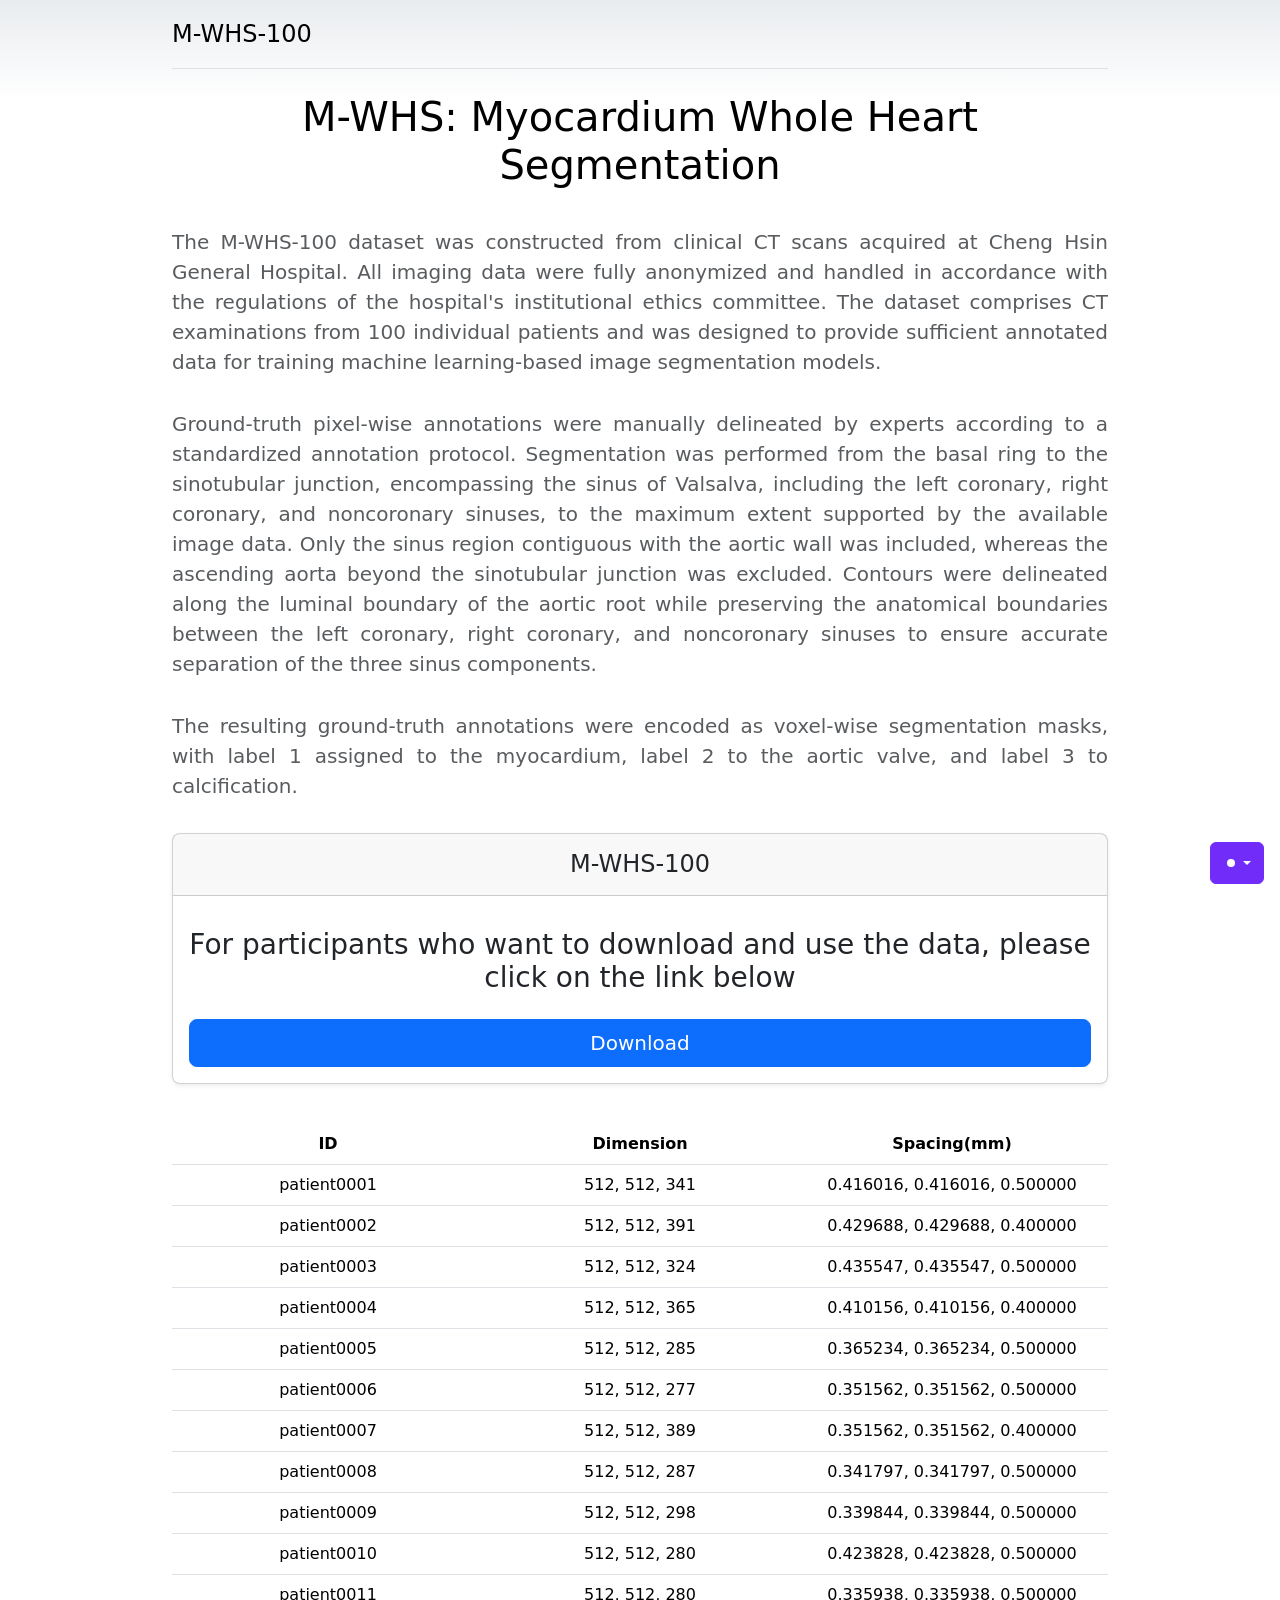
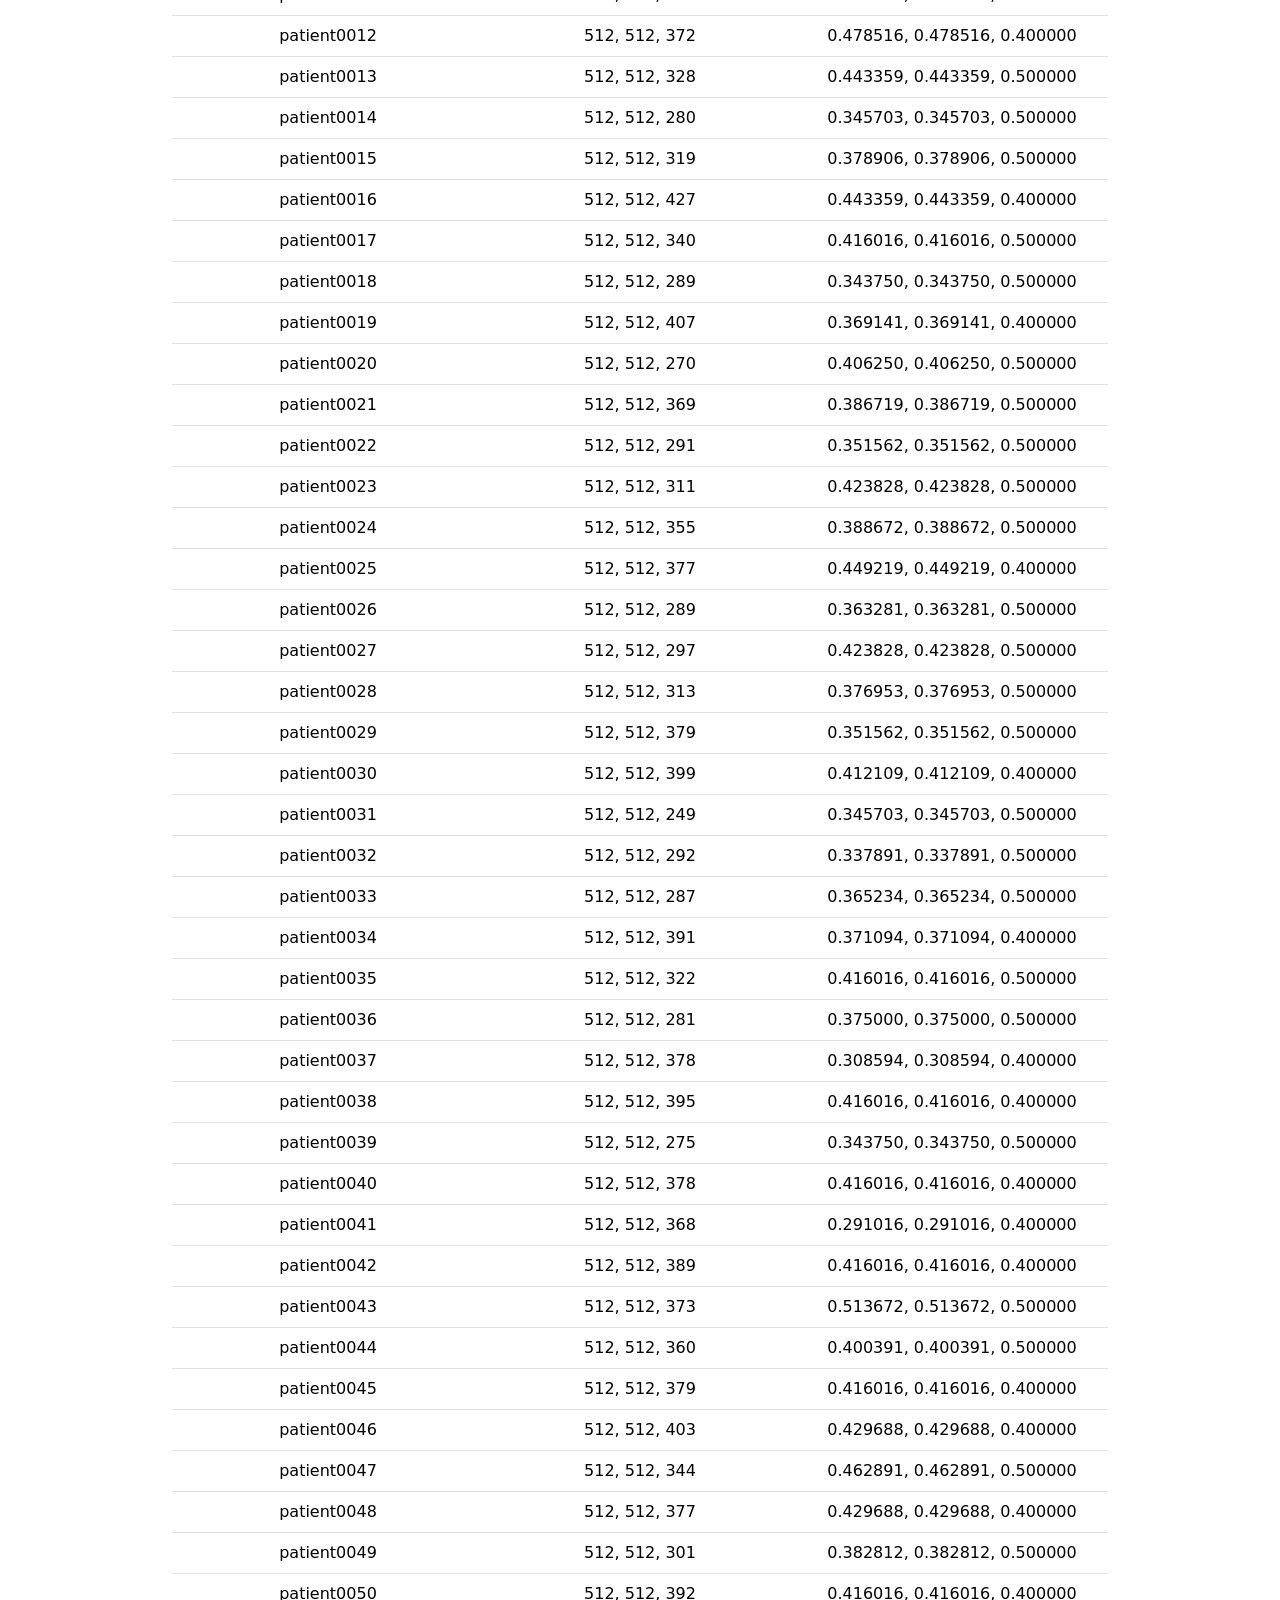
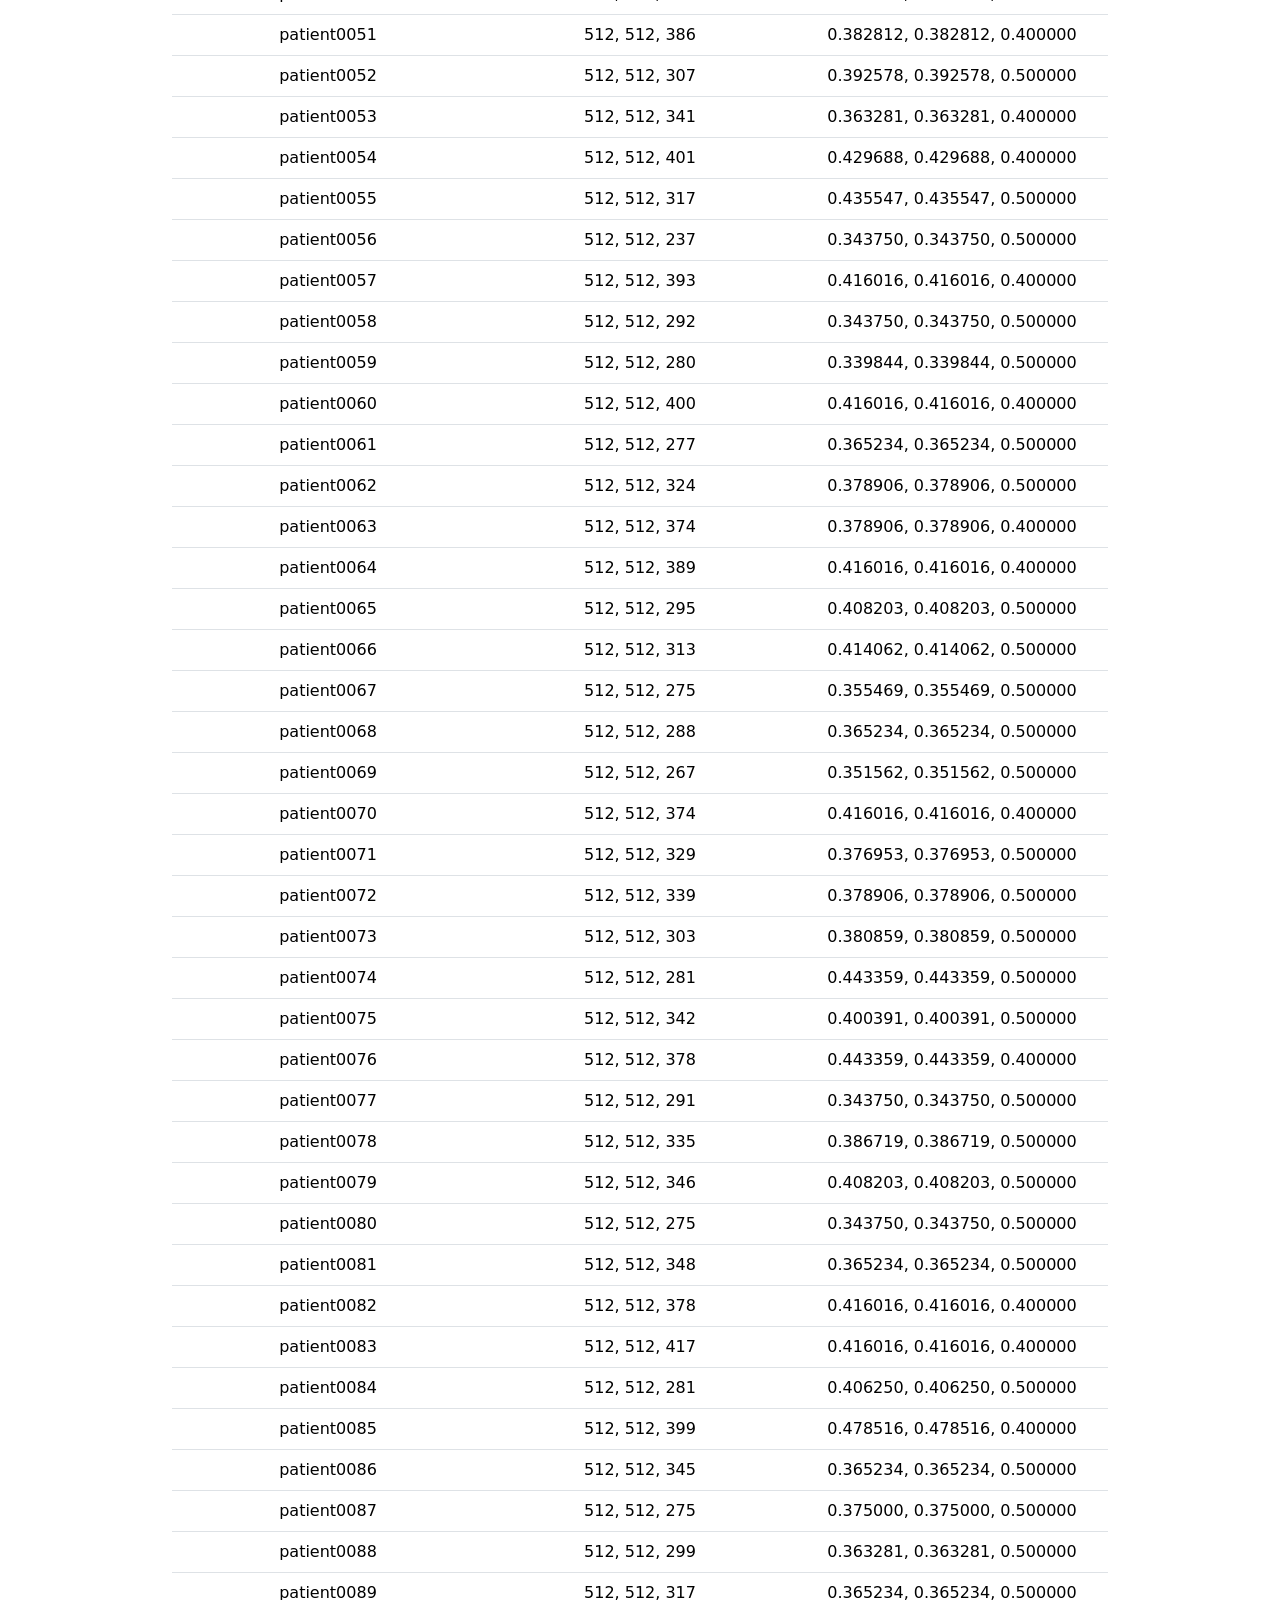
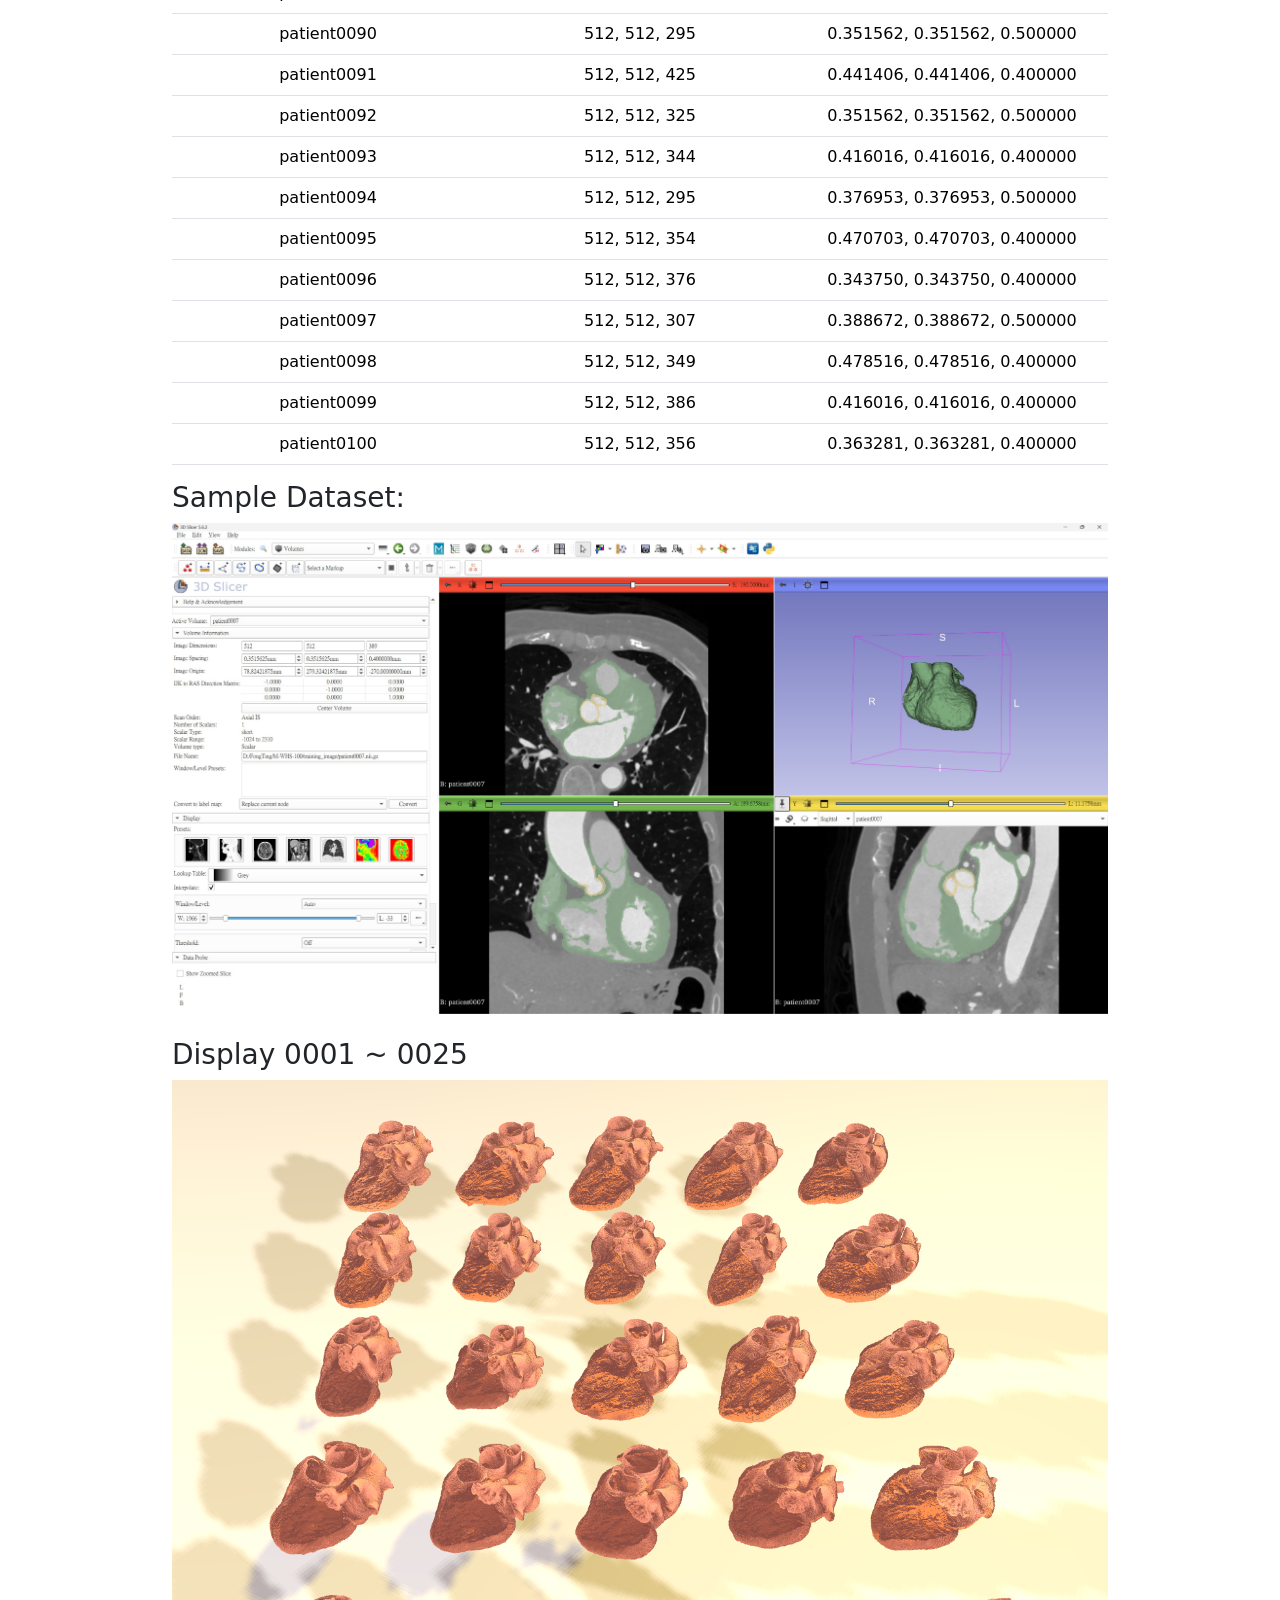
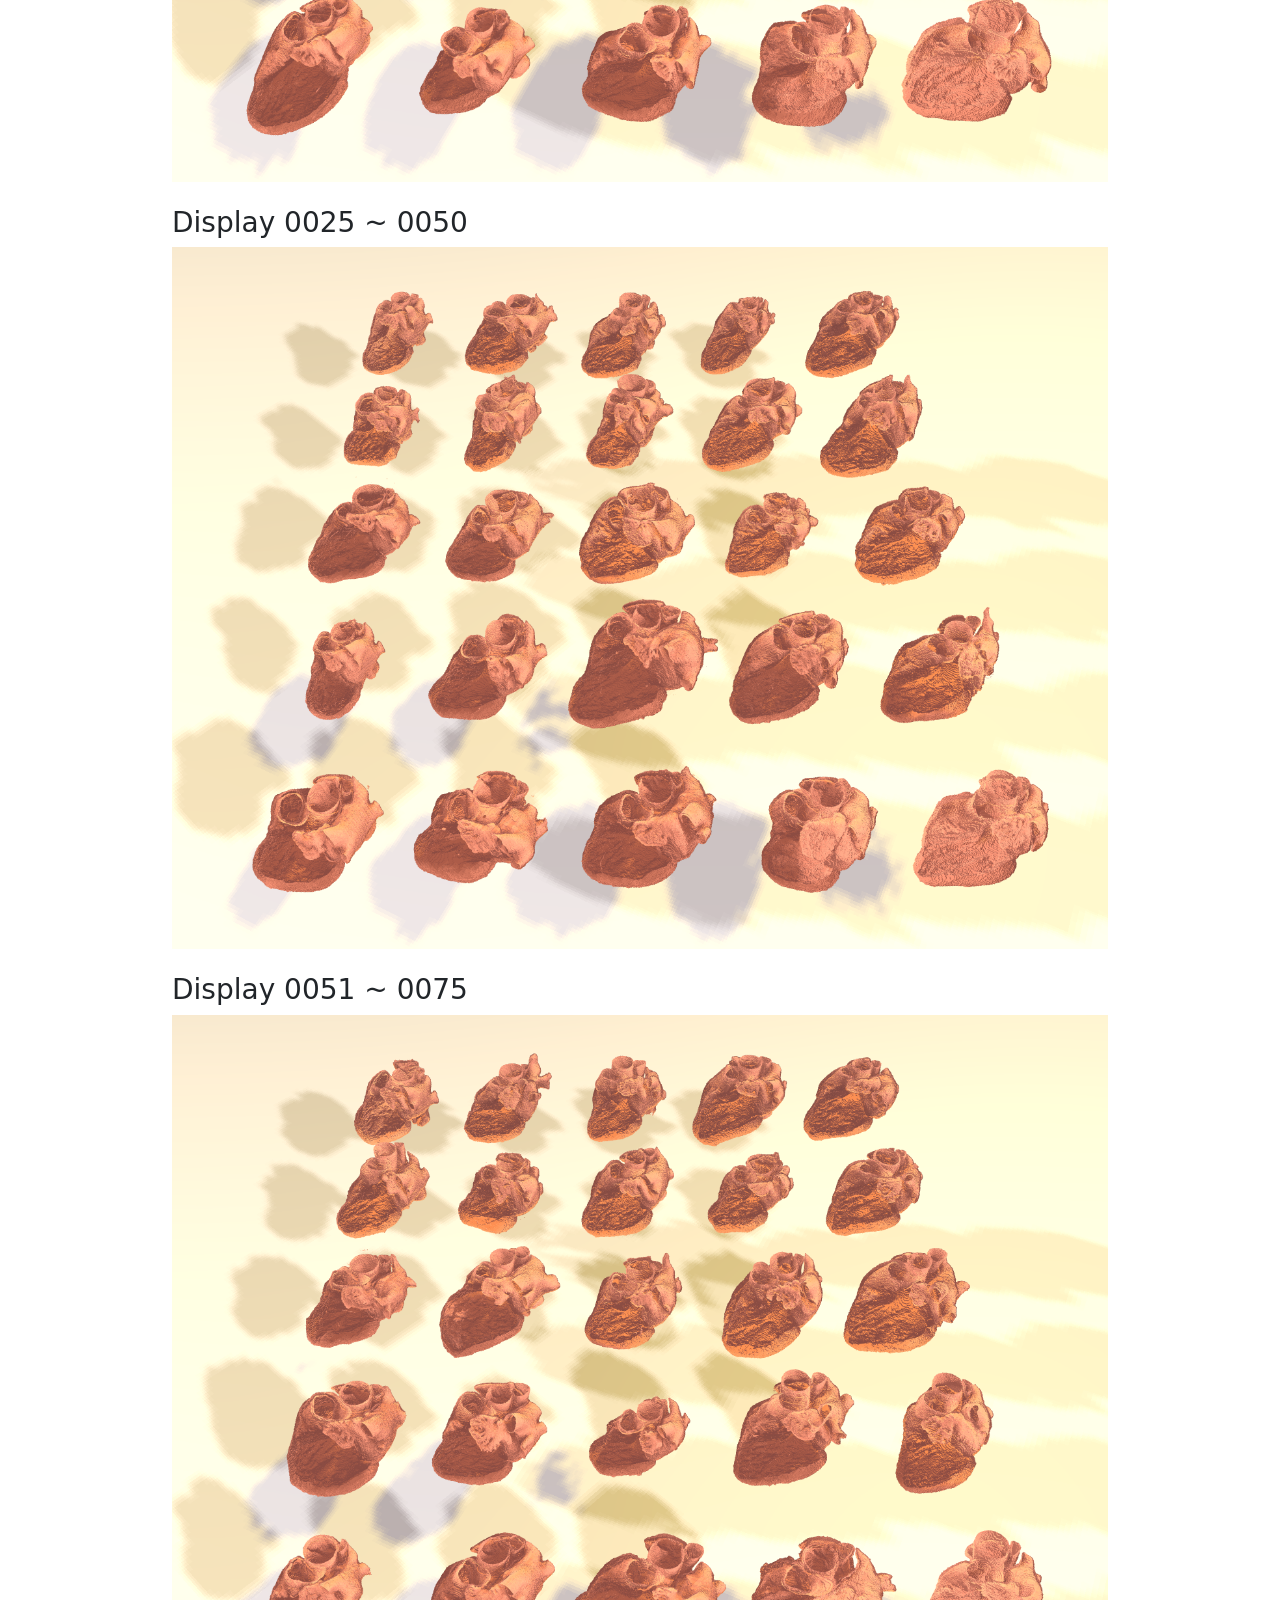
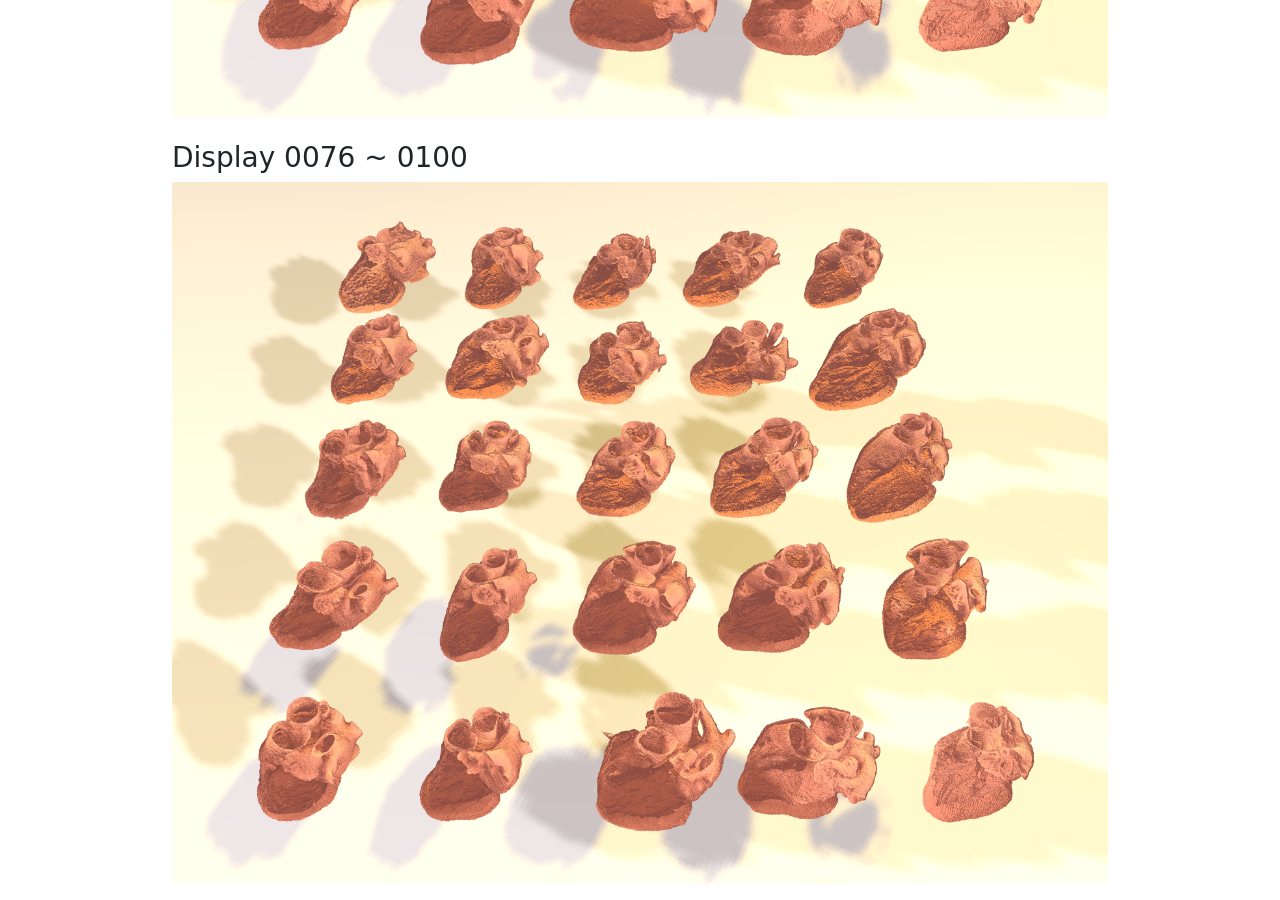
<file: index.html>
<!doctype html>
<html lang="en" data-bs-theme="auto">
  <head>
    <script src="assets/js/color-modes.js"></script>

    <meta charset="utf-8">
    <meta name="viewport" content="width=device-width, initial-scale=1">
    <meta name="description" content="">
    <meta name="author" content="Mark Otto, Jacob Thornton, and Bootstrap contributors">
    <meta name="generator" content="Hugo 0.122.0">

    <link href="assets/dist/css/bootstrap.min.css" rel="stylesheet">

    <style>
      .bd-placeholder-img {
        font-size: 1.125rem;
        text-anchor: middle;
        -webkit-user-select: none;
        -moz-user-select: none;
        user-select: none;
      }

      @media (min-width: 768px) {
        .bd-placeholder-img-lg {
          font-size: 3.5rem;
        }
      }

      .b-example-divider {
        width: 100%;
        height: 3rem;
        background-color: rgba(0, 0, 0, .1);
        border: solid rgba(0, 0, 0, .15);
        border-width: 1px 0;
        box-shadow:
          inset 0 .5em 1.5em rgba(0, 0, 0, .1),
          inset 0 .125em .5em rgba(0, 0, 0, .15);
      }

      .b-example-vr {
        flex-shrink: 0;
        width: 1.5rem;
        height: 100vh;
      }

      .bi {
        vertical-align: -.125em;
        fill: currentColor;
      }

      .nav-scroller {
        position: relative;
        z-index: 2;
        height: 2.75rem;
        overflow-y: hidden;
      }

      .nav-scroller .nav {
        display: flex;
        flex-wrap: nowrap;
        padding-bottom: 1rem;
        margin-top: -1px;
        overflow-x: auto;
        text-align: center;
        white-space: nowrap;
        -webkit-overflow-scrolling: touch;
      }

      .btn-bd-primary {
        --bd-violet-bg: #712cf9;
        --bd-violet-rgb: 112.520718, 44.062154, 249.437846;

        --bs-btn-font-weight: 600;
        --bs-btn-color: var(--bs-white);
        --bs-btn-bg: var(--bd-violet-bg);
        --bs-btn-border-color: var(--bd-violet-bg);
        --bs-btn-hover-color: var(--bs-white);
        --bs-btn-hover-bg: #6528e0;
        --bs-btn-hover-border-color: #6528e0;
        --bs-btn-focus-shadow-rgb: var(--bd-violet-rgb);
        --bs-btn-active-color: var(--bs-btn-hover-color);
        --bs-btn-active-bg: #5a23c8;
        --bs-btn-active-border-color: #5a23c8;
      }

      .bd-mode-toggle {
        z-index: 1500;
      }

      .bd-mode-toggle .dropdown-menu .active .bi {
        display: block !important;
      }
    </style>

    <link href="images/pricing.css" rel="stylesheet">
  </head>

  <body>
    <svg xmlns="http://www.w3.org/2000/svg" class="d-none">
      <symbol id="check2" viewBox="0 0 16 16">
        <path d="M13.854 3.646a.5.5 0 0 1 0 .708l-7 7a.5.5 0 0 1-.708 0l-3.5-3.5a.5.5 0 1 1 .708-.708L6.5 10.293l6.646-6.647a.5.5 0 0 1 .708 0z"/>
      </symbol>

      <symbol id="circle-half" viewBox="0 0 16 16">
        <path d="M8 15A7 7 0 1 0 8 1v14zm0 1A8 8 0 1 1 8 0a8 8 0 0 1 0 16z"/>
      </symbol>

      <symbol id="moon-stars-fill" viewBox="0 0 16 16">
        <path d="M6 .278a.768.768 0 0 1 .08.858 7.208 7.208 0 0 0-.878 3.46c0 4.021 3.278 7.277 7.318 7.277.527 0 1.04-.055 1.533-.16a.787.787 0 0 1 .81.316.733.733 0 0 1-.031.893A8.349 8.349 0 0 1 8.344 16C3.734 16 0 12.286 0 7.71 0 4.266 2.114 1.312 5.124.06A.752.752 0 0 1 6 .278z"/>
        <path d="M10.794 3.148a.217.217 0 0 1 .412 0l.387 1.162c.173.518.579.924 1.097 1.097l1.162.387a.217.217 0 0 1 0 .412l-1.162.387a1.734 1.734 0 0 0-1.097 1.097l-.387 1.162a.217.217 0 0 1-.412 0l-.387-1.162A1.734 1.734 0 0 0 9.31 6.593l-1.162-.387a.217.217 0 0 1 0-.412l1.162-.387a1.734 1.734 0 0 0 1.097-1.097l.387-1.162z"/>
      </symbol>

      <symbol id="sun-fill" viewBox="0 0 16 16">
        <path d="M8 12a4 4 0 1 0 0-8 4 4 0 0 0 0 8z"/>
      </symbol>
    </svg>

    <div class="dropdown position-fixed bottom-0 end-0 mb-3 me-3 bd-mode-toggle">
      <button
        class="btn btn-bd-primary py-2 dropdown-toggle d-flex align-items-center"
        id="bd-theme"
        type="button"
        aria-expanded="false"
        data-bs-toggle="dropdown"
        aria-label="Toggle theme (auto)"
      >
        <svg class="bi my-1 theme-icon-active" width="1em" height="1em">
          <use href="#circle-half"></use>
        </svg>
        <span class="visually-hidden" id="bd-theme-text">Toggle theme</span>
      </button>

      <ul class="dropdown-menu dropdown-menu-end shadow" aria-labelledby="bd-theme-text">
        <li>
          <button type="button" class="dropdown-item d-flex align-items-center" data-bs-theme-value="light" aria-pressed="false">
            <svg class="bi me-2 opacity-50" width="1em" height="1em">
              <use href="#sun-fill"></use>
            </svg>
            Light
            <svg class="bi ms-auto d-none" width="1em" height="1em">
              <use href="#check2"></use>
            </svg>
          </button>
        </li>

        <li>
          <button type="button" class="dropdown-item d-flex align-items-center" data-bs-theme-value="dark" aria-pressed="false">
            <svg class="bi me-2 opacity-50" width="1em" height="1em">
              <use href="#moon-stars-fill"></use>
            </svg>
            Dark
            <svg class="bi ms-auto d-none" width="1em" height="1em">
              <use href="#check2"></use>
            </svg>
          </button>
        </li>

        <li>
          <button type="button" class="dropdown-item d-flex align-items-center active" data-bs-theme-value="auto" aria-pressed="true">
            <svg class="bi me-2 opacity-50" width="1em" height="1em">
              <use href="#circle-half"></use>
            </svg>
            Auto
            <svg class="bi ms-auto d-none" width="1em" height="1em">
              <use href="#check2"></use>
            </svg>
          </button>
        </li>
      </ul>
    </div>

    <svg xmlns="http://www.w3.org/2000/svg" class="d-none">
      <symbol id="check" viewBox="0 0 16 16">
        <title>Check</title>
        <path d="M13.854 3.646a.5.5 0 0 1 0 .708l-7 7a.5.5 0 0 1-.708 0l-3.5-3.5a.5.5 0 1 1 .708-.708L6.5 10.293l6.646-6.647a.5.5 0 0 1 .708 0z"/>
      </symbol>
    </svg>

    <div class="container py-3">
      <header>
        <div class="d-flex flex-column flex-md-row align-items-center pb-3 mb-4 border-bottom">
          <a href="#" class="d-flex align-items-center link-body-emphasis text-decoration-none">
            <span class="fs-4">M-WHS-100</span>
          </a>
        </div>

        <div class="text-center">
          <h1 class="display-6 fw-normal text-body-emphasis">
            M-WHS: Myocardium Whole Heart Segmentation
          </h1>
        </div>

        <div class="justified-text fs-5 text-body-secondary">
          <br>
          <p>
            The M-WHS-100 dataset was constructed from clinical CT scans acquired at Cheng Hsin General Hospital. All imaging data were fully anonymized and handled in accordance with the regulations of the hospital's institutional ethics committee. The dataset comprises CT examinations from 100 individual patients and was designed to provide sufficient annotated data for training machine learning-based image segmentation models.
          </p>
          <p>
            Ground-truth pixel-wise annotations were manually delineated by experts according to a standardized annotation protocol. Segmentation was performed from the basal ring to the sinotubular junction, encompassing the sinus of Valsalva, including the left coronary, right coronary, and noncoronary sinuses, to the maximum extent supported by the available image data. Only the sinus region contiguous with the aortic wall was included, whereas the ascending aorta beyond the sinotubular junction was excluded. Contours were delineated along the luminal boundary of the aortic root while preserving the anatomical boundaries between the left coronary, right coronary, and noncoronary sinuses to ensure accurate separation of the three sinus components.
          </p>
          <p>
            The resulting ground-truth annotations were encoded as voxel-wise segmentation masks, with label 1 assigned to the myocardium, label 2 to the aortic valve, and label 3 to calcification.

          </p>

        </div>
      </header>

      <main>
        <div class="row row-cols-1 row-cols-md-1 mb-3 text-center">
          <div class="col">
            <div class="card mb-4 rounded-3 shadow-sm">
              <div class="card-header py-3">
                <h4 class="my-0 fw-normal">M-WHS-100</h4>
              </div>

              <div class="card-body">
                <h3 class="list-unstyled mt-3 mb-4">
                  For participants who want to download and use the data, please click on the link below
                </h3>

                <a
                  class="w-100 btn btn-lg btn-primary"
                  href="https://www.aicup.tw/%E5%89%AF%E6%9C%AC-%E8%B3%87%E6%96%99%E9%9B%86%E4%B8%8B%E8%BC%89"
                  role="button"
                >
                  Download
                </a>
              </div>
            </div>
          </div>
        </div>

        <div class="table-responsive">
          <table class="table text-center">
            <thead>
              <tr>
                <th style="width: 20%;">ID</th>
                <th style="width: 20%;">Dimension</th>
                <th style="width: 20%;">Spacing(mm)</th>
              </tr>
            </thead>

            <tbody>
              <tr>
                <th scope="row" class="text-start">Public</th>
                <td><svg class="bi" width="24" height="24"><use xlink:href="#check"/></svg></td>
                <td><svg class="bi" width="24" height="24"><use xlink:href="#check"/></svg></td>
              </tr>

              <tr>
                <th scope="row" class="text-start">Private</th>
                <td></td>
                <td><svg class="bi" width="24" height="24"><use xlink:href="#check"/></svg></td>
              </tr>
            </tbody>
          </table>

          <h3>Sample Dataset:</h3>
          <img style="width: 100%" src="images/fig01.jpg" alt="Sample Dataset">

          <br><br>

          <h3>Display 0001 ~ 0025</h3>
          <img style="width: 100%" src="images/01_25_43.png" alt="Display 0001 to 0025">

          <br><br>

          <h3>Display 0025 ~ 0050</h3>
          <img style="width: 100%" src="images/26_50_43.png" alt="Display 0025 to 0050">

          <br><br>

          <h3>Display 0051 ~ 0075</h3>
          <img style="width: 100%" src="images/51_75_43.png" alt="Display 0051 to 0075">

          <br><br>

          <h3>Display 0076 ~ 0100</h3>
          <img style="width: 100%" src="images/76_100_43.png" alt="Display 0076 to 0100">
        </div>
      </main>
    </div>

    <script src="assets/dist/js/bootstrap.bundle.min.js"></script>

    <script>
      fetch('images/data.json')
        .then(response => response.json())
        .then(data => {
          const tbody = document.querySelector('tbody');
          tbody.innerHTML = '';

          data.forEach(row => {
            const tr = document.createElement('tr');

            tr.innerHTML = `
              <td>${row.ID}</td>
              <td>${row["Image Dimensions"]}</td>
              <td>${row["Image Spacing"]}</td>
            `;

            tbody.appendChild(tr);
          });
        })
        .catch(error => {
          console.error('JSON LOADING ERROR:', error);
        });
    </script>
  </body>
</html>
</file>
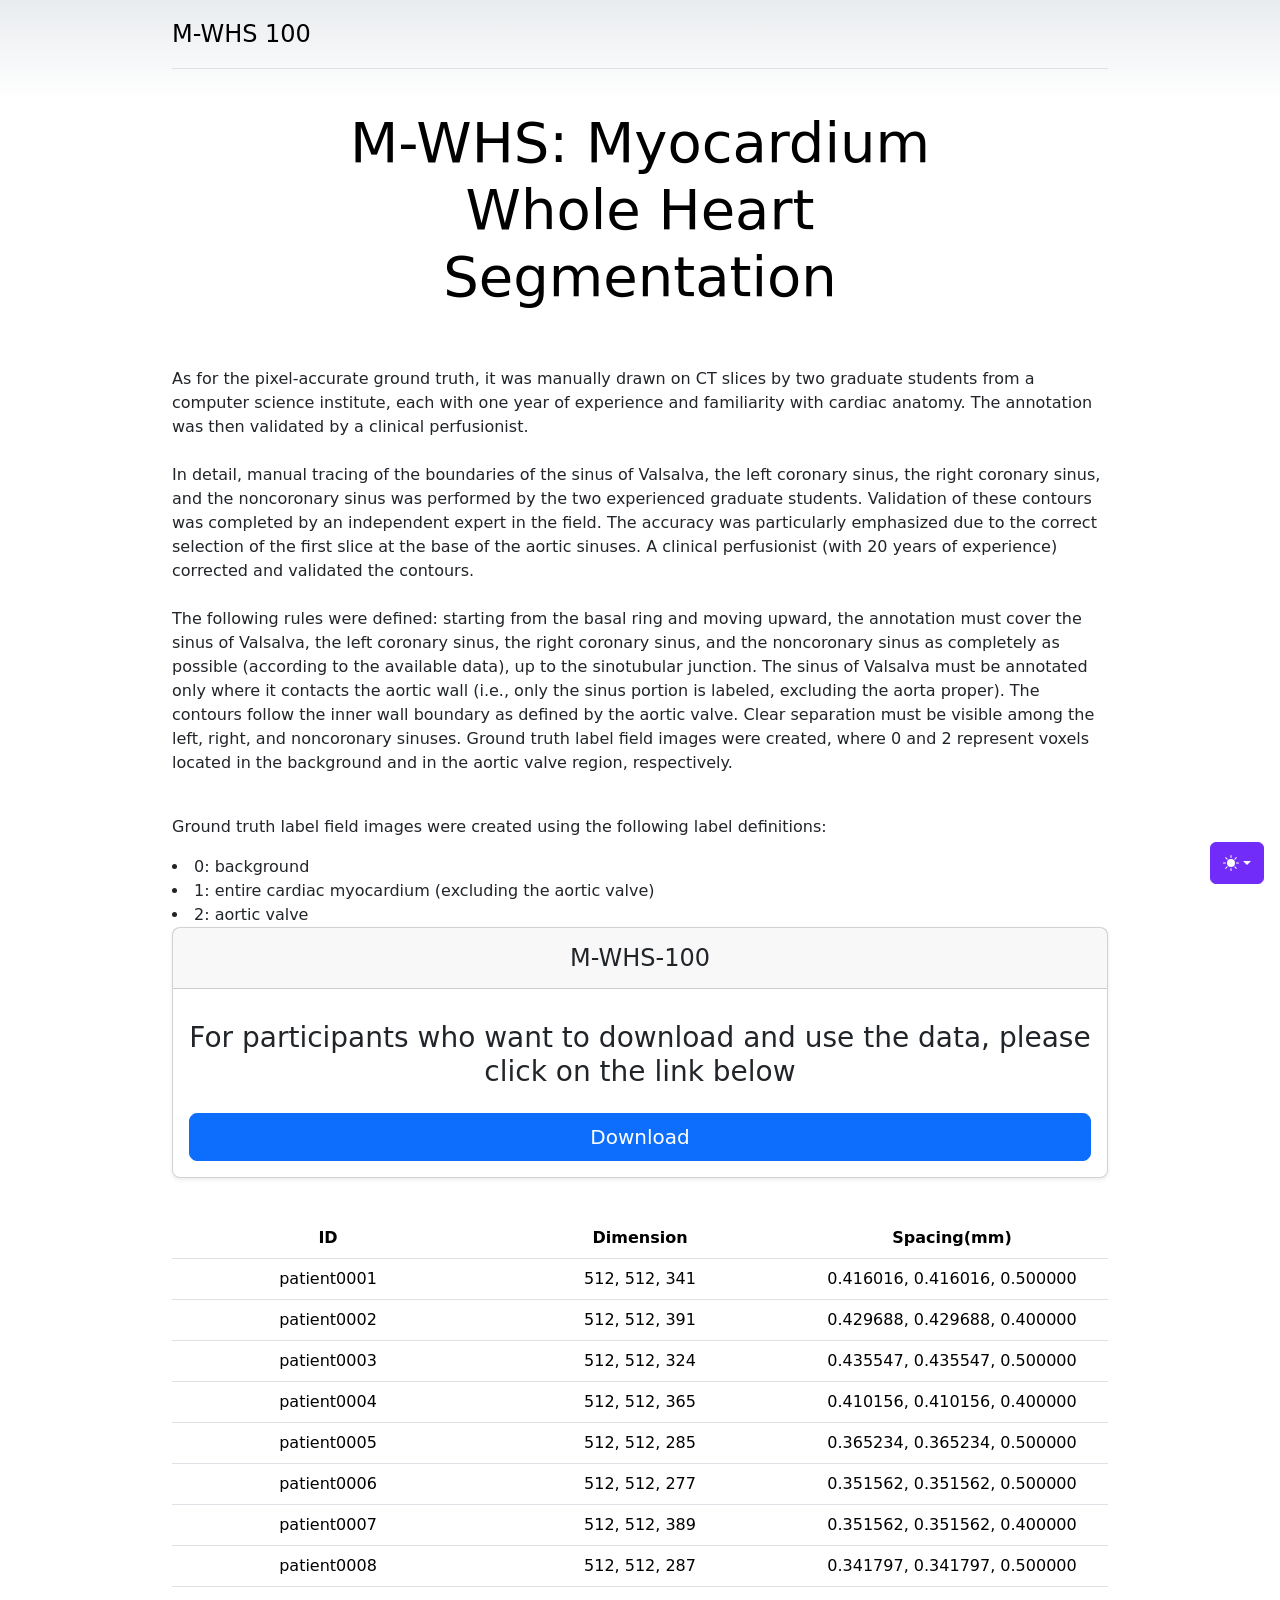
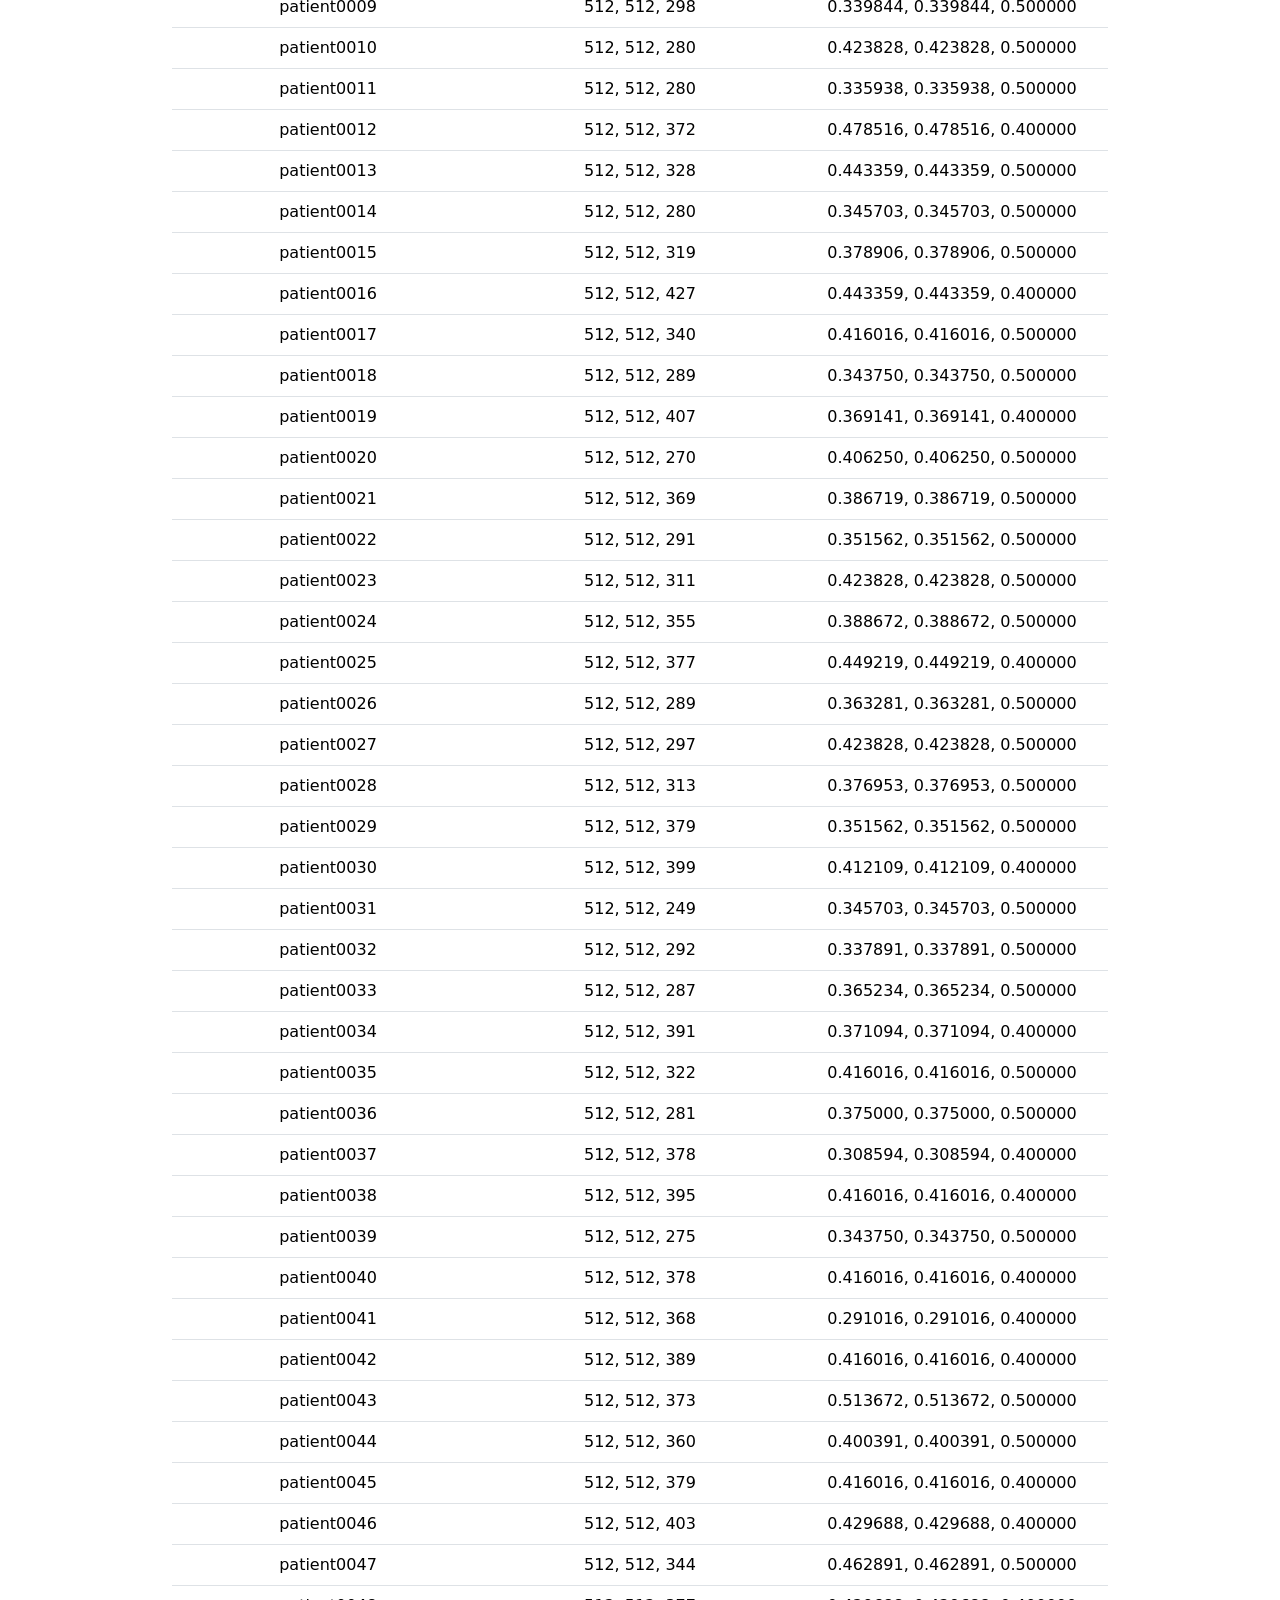
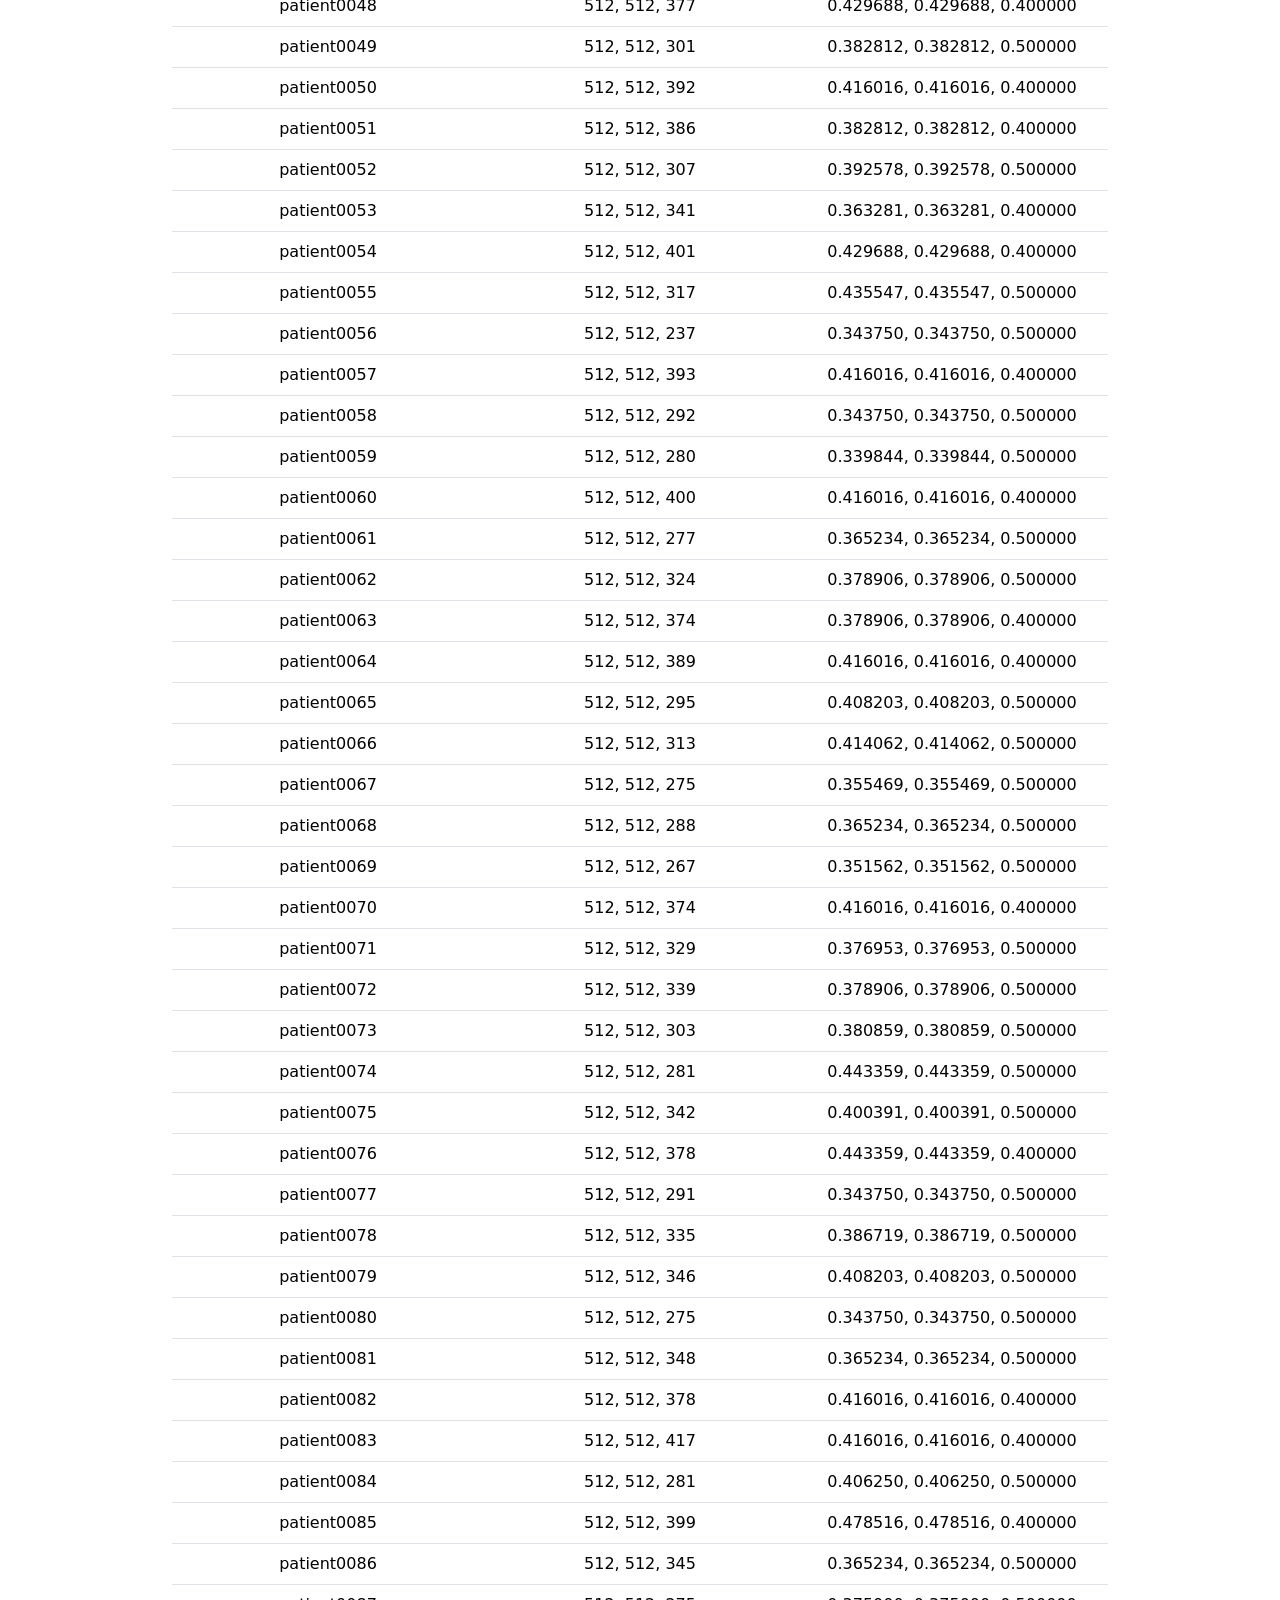
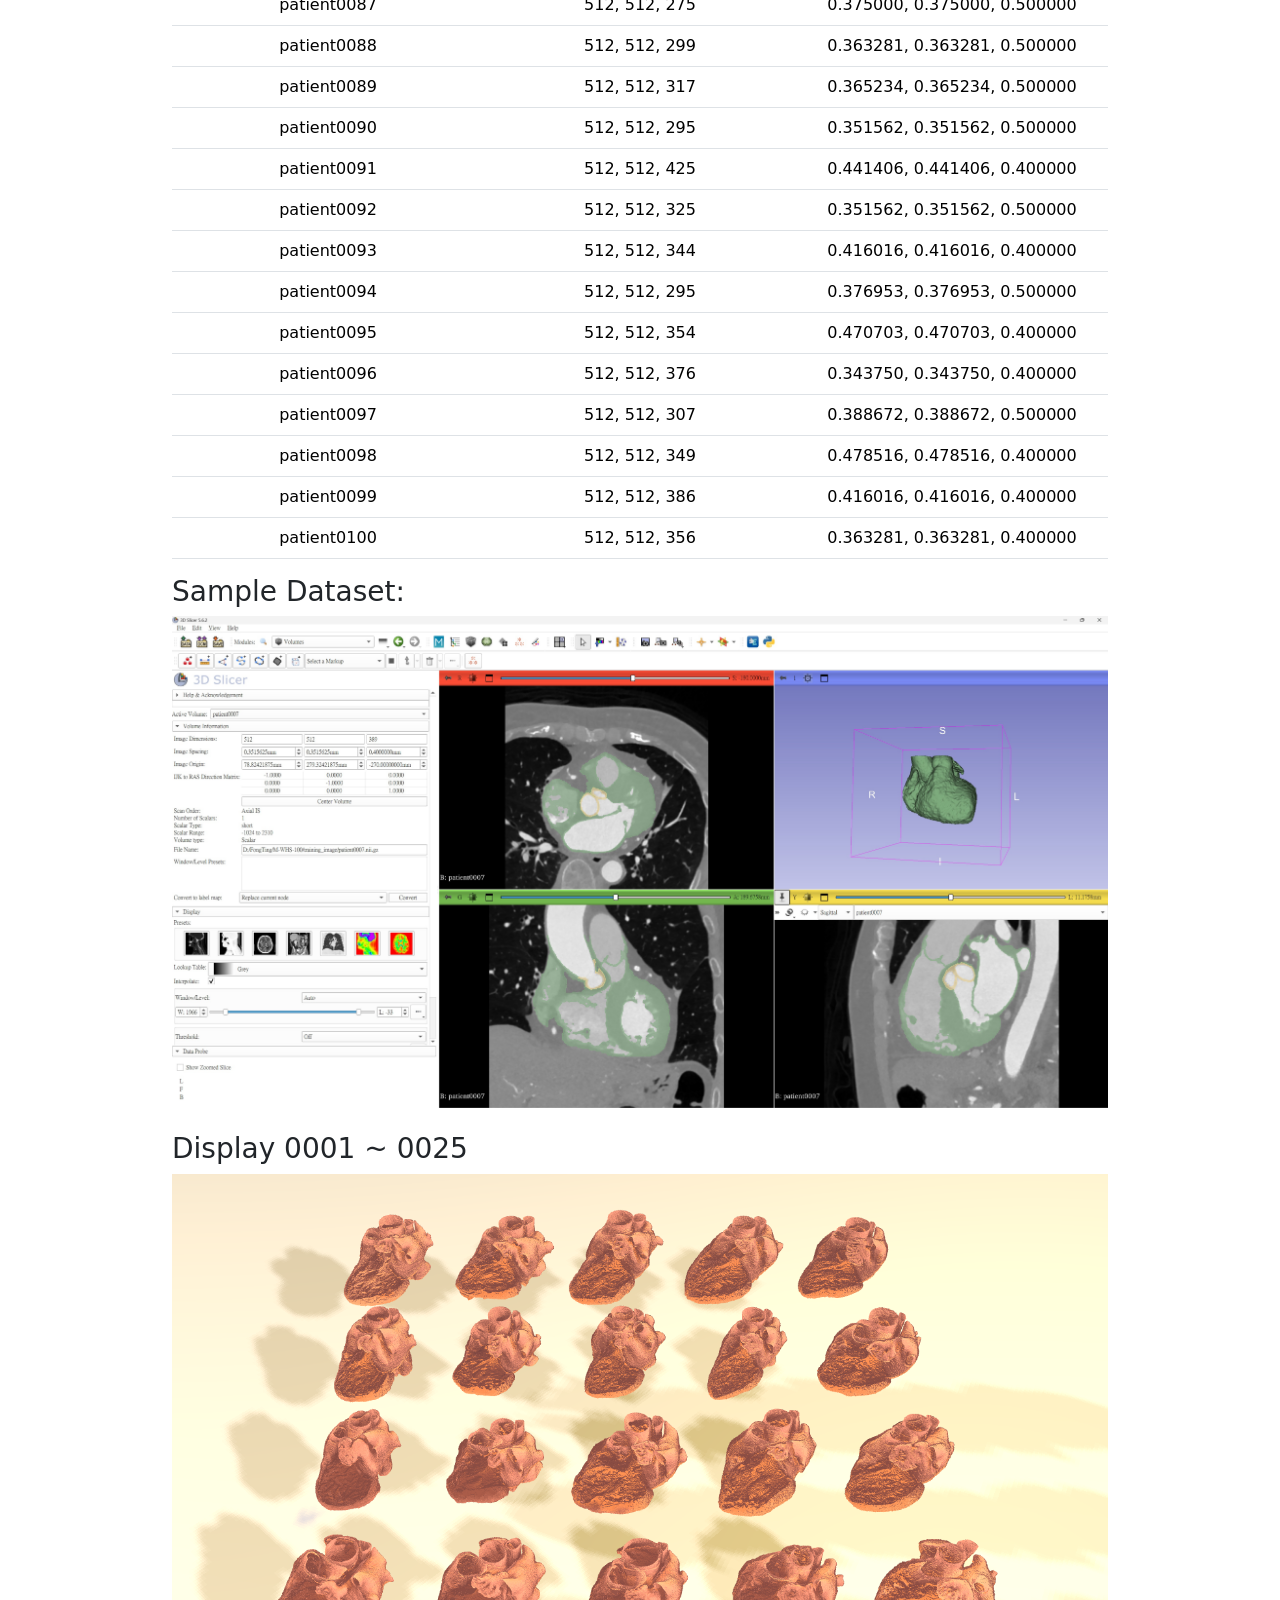
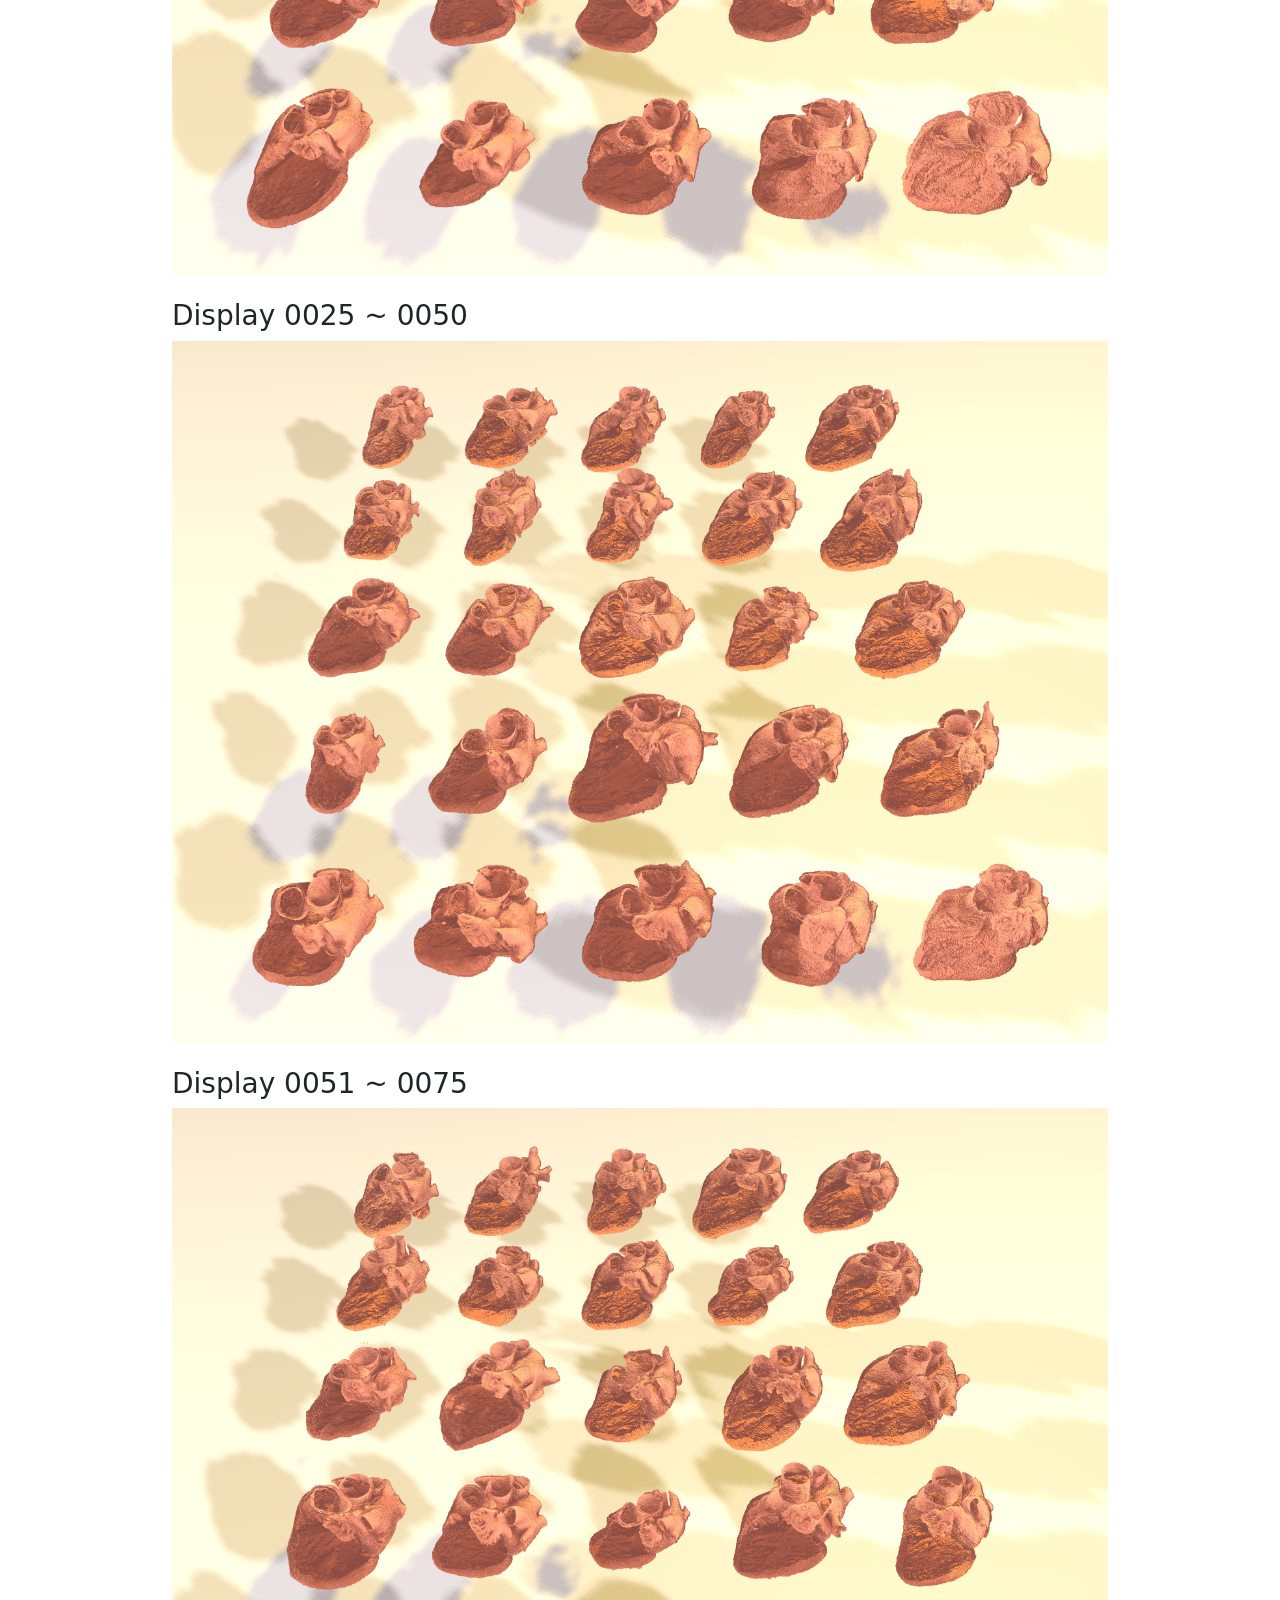
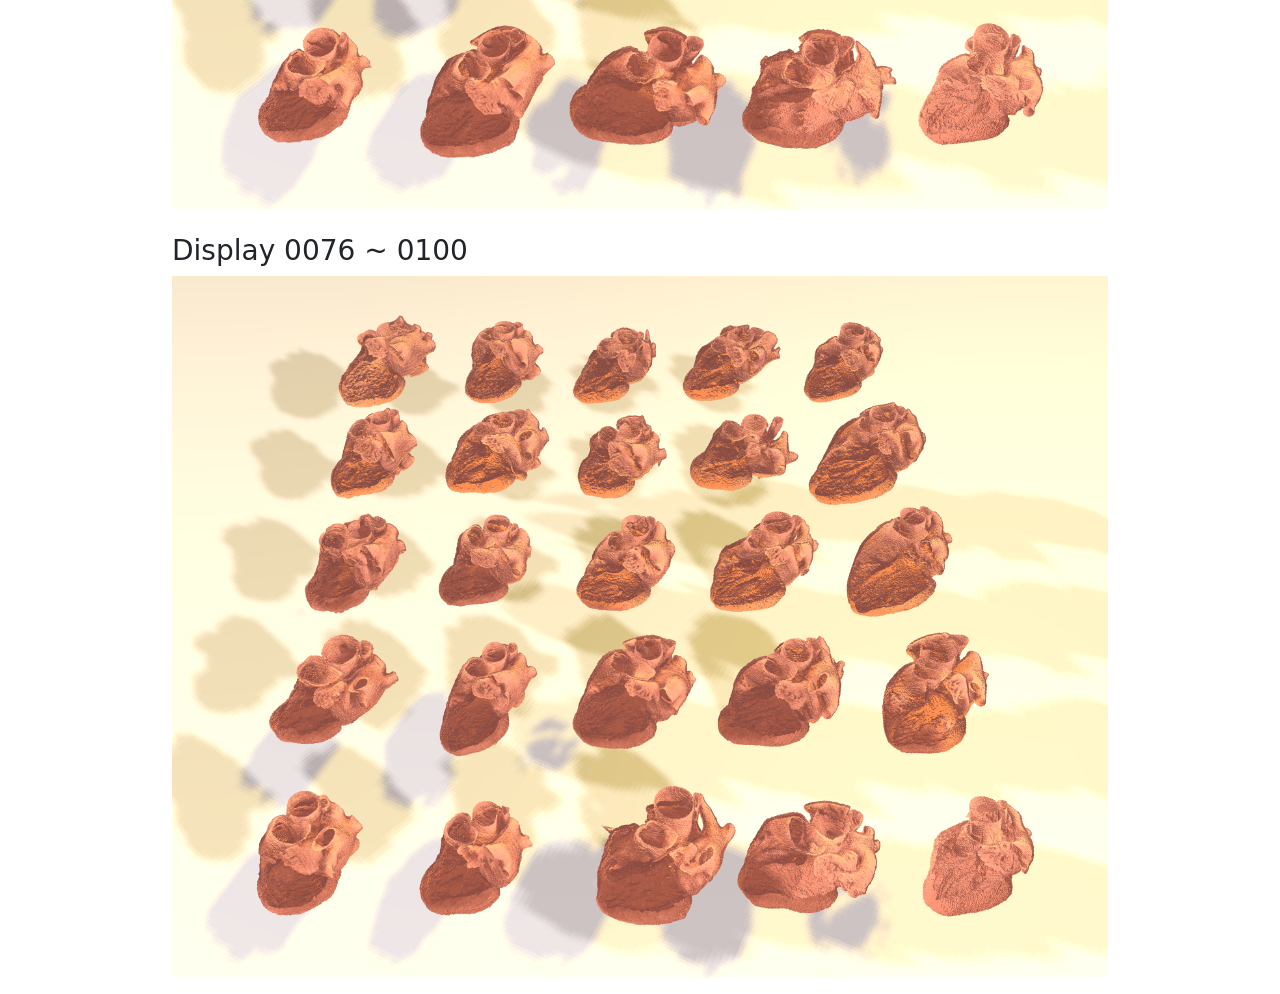
<file: pricing/download.html>
<!doctype html>
<html lang="en" data-bs-theme="auto">
  <head><script src="../assets/js/color-modes.js"></script>

    <meta charset="utf-8">
    <meta name="viewport" content="width=device-width, initial-scale=1">
    <meta name="description" content="">
    <meta name="author" content="Mark Otto, Jacob Thornton, and Bootstrap contributors">
    <meta name="generator" content="Hugo 0.122.0">


<link href="../assets/dist/css/bootstrap.min.css" rel="stylesheet">

    <style>
      .bd-placeholder-img {
        font-size: 1.125rem;
        text-anchor: middle;
        -webkit-user-select: none;
        -moz-user-select: none;
        user-select: none;
      }

      @media (min-width: 768px) {
        .bd-placeholder-img-lg {
          font-size: 3.5rem;
        }
      }

      .b-example-divider {
        width: 100%;
        height: 3rem;
        background-color: rgba(0, 0, 0, .1);
        border: solid rgba(0, 0, 0, .15);
        border-width: 1px 0;
        box-shadow: inset 0 .5em 1.5em rgba(0, 0, 0, .1), inset 0 .125em .5em rgba(0, 0, 0, .15);
      }

      .b-example-vr {
        flex-shrink: 0;
        width: 1.5rem;
        height: 100vh;
      }

      .bi {
        vertical-align: -.125em;
        fill: currentColor;
      }

      .nav-scroller {
        position: relative;
        z-index: 2;
        height: 2.75rem;
        overflow-y: hidden;
      }

      .nav-scroller .nav {
        display: flex;
        flex-wrap: nowrap;
        padding-bottom: 1rem;
        margin-top: -1px;
        overflow-x: auto;
        text-align: center;
        white-space: nowrap;
        -webkit-overflow-scrolling: touch;
      }

      .btn-bd-primary {
        --bd-violet-bg: #712cf9;
        --bd-violet-rgb: 112.520718, 44.062154, 249.437846;

        --bs-btn-font-weight: 600;
        --bs-btn-color: var(--bs-white);
        --bs-btn-bg: var(--bd-violet-bg);
        --bs-btn-border-color: var(--bd-violet-bg);
        --bs-btn-hover-color: var(--bs-white);
        --bs-btn-hover-bg: #6528e0;
        --bs-btn-hover-border-color: #6528e0;
        --bs-btn-focus-shadow-rgb: var(--bd-violet-rgb);
        --bs-btn-active-color: var(--bs-btn-hover-color);
        --bs-btn-active-bg: #5a23c8;
        --bs-btn-active-border-color: #5a23c8;
      }

      .bd-mode-toggle {
        z-index: 1500;
      }

      .bd-mode-toggle .dropdown-menu .active .bi {
        display: block !important;
      }
    </style>

    
    <!-- Custom styles for this template -->
    <link href="pricing.css" rel="stylesheet">
  </head>
  <body>
    <svg xmlns="http://www.w3.org/2000/svg" class="d-none">
      <symbol id="check2" viewBox="0 0 16 16">
        <path d="M13.854 3.646a.5.5 0 0 1 0 .708l-7 7a.5.5 0 0 1-.708 0l-3.5-3.5a.5.5 0 1 1 .708-.708L6.5 10.293l6.646-6.647a.5.5 0 0 1 .708 0z"/>
      </symbol>
      <symbol id="circle-half" viewBox="0 0 16 16">
        <path d="M8 15A7 7 0 1 0 8 1v14zm0 1A8 8 0 1 1 8 0a8 8 0 0 1 0 16z"/>
      </symbol>
      <symbol id="moon-stars-fill" viewBox="0 0 16 16">
        <path d="M6 .278a.768.768 0 0 1 .08.858 7.208 7.208 0 0 0-.878 3.46c0 4.021 3.278 7.277 7.318 7.277.527 0 1.04-.055 1.533-.16a.787.787 0 0 1 .81.316.733.733 0 0 1-.031.893A8.349 8.349 0 0 1 8.344 16C3.734 16 0 12.286 0 7.71 0 4.266 2.114 1.312 5.124.06A.752.752 0 0 1 6 .278z"/>
        <path d="M10.794 3.148a.217.217 0 0 1 .412 0l.387 1.162c.173.518.579.924 1.097 1.097l1.162.387a.217.217 0 0 1 0 .412l-1.162.387a1.734 1.734 0 0 0-1.097 1.097l-.387 1.162a.217.217 0 0 1-.412 0l-.387-1.162A1.734 1.734 0 0 0 9.31 6.593l-1.162-.387a.217.217 0 0 1 0-.412l1.162-.387a1.734 1.734 0 0 0 1.097-1.097l.387-1.162zM13.863.099a.145.145 0 0 1 .274 0l.258.774c.115.346.386.617.732.732l.774.258a.145.145 0 0 1 0 .274l-.774.258a1.156 1.156 0 0 0-.732.732l-.258.774a.145.145 0 0 1-.274 0l-.258-.774a1.156 1.156 0 0 0-.732-.732l-.774-.258a.145.145 0 0 1 0-.274l.774-.258c.346-.115.617-.386.732-.732L13.863.1z"/>
      </symbol>
      <symbol id="sun-fill" viewBox="0 0 16 16">
        <path d="M8 12a4 4 0 1 0 0-8 4 4 0 0 0 0 8zM8 0a.5.5 0 0 1 .5.5v2a.5.5 0 0 1-1 0v-2A.5.5 0 0 1 8 0zm0 13a.5.5 0 0 1 .5.5v2a.5.5 0 0 1-1 0v-2A.5.5 0 0 1 8 13zm8-5a.5.5 0 0 1-.5.5h-2a.5.5 0 0 1 0-1h2a.5.5 0 0 1 .5.5zM3 8a.5.5 0 0 1-.5.5h-2a.5.5 0 0 1 0-1h2A.5.5 0 0 1 3 8zm10.657-5.657a.5.5 0 0 1 0 .707l-1.414 1.415a.5.5 0 1 1-.707-.708l1.414-1.414a.5.5 0 0 1 .707 0zm-9.193 9.193a.5.5 0 0 1 0 .707L3.05 13.657a.5.5 0 0 1-.707-.707l1.414-1.414a.5.5 0 0 1 .707 0zm9.193 2.121a.5.5 0 0 1-.707 0l-1.414-1.414a.5.5 0 0 1 .707-.707l1.414 1.414a.5.5 0 0 1 0 .707zM4.464 4.465a.5.5 0 0 1-.707 0L2.343 3.05a.5.5 0 1 1 .707-.707l1.414 1.414a.5.5 0 0 1 0 .708z"/>
      </symbol>
    </svg>

    <div class="dropdown position-fixed bottom-0 end-0 mb-3 me-3 bd-mode-toggle">
      <button class="btn btn-bd-primary py-2 dropdown-toggle d-flex align-items-center"
              id="bd-theme"
              type="button"
              aria-expanded="false"
              data-bs-toggle="dropdown"
              aria-label="Toggle theme (auto)">
        <svg class="bi my-1 theme-icon-active" width="1em" height="1em"><use href="#circle-half"></use></svg>
        <span class="visually-hidden" id="bd-theme-text">Toggle theme</span>
      </button>
      <ul class="dropdown-menu dropdown-menu-end shadow" aria-labelledby="bd-theme-text">
        <li>
          <button type="button" class="dropdown-item d-flex align-items-center" data-bs-theme-value="light" aria-pressed="false">
            <svg class="bi me-2 opacity-50" width="1em" height="1em"><use href="#sun-fill"></use></svg>
            Light
            <svg class="bi ms-auto d-none" width="1em" height="1em"><use href="#check2"></use></svg>
          </button>
        </li>
        <li>
          <button type="button" class="dropdown-item d-flex align-items-center" data-bs-theme-value="dark" aria-pressed="false">
            <svg class="bi me-2 opacity-50" width="1em" height="1em"><use href="#moon-stars-fill"></use></svg>
            Dark
            <svg class="bi ms-auto d-none" width="1em" height="1em"><use href="#check2"></use></svg>
          </button>
        </li>
        <li>
          <button type="button" class="dropdown-item d-flex align-items-center active" data-bs-theme-value="auto" aria-pressed="true">
            <svg class="bi me-2 opacity-50" width="1em" height="1em"><use href="#circle-half"></use></svg>
            Auto
            <svg class="bi ms-auto d-none" width="1em" height="1em"><use href="#check2"></use></svg>
          </button>
        </li>
      </ul>
    </div>

    
<svg xmlns="http://www.w3.org/2000/svg" class="d-none">
  <symbol id="check" viewBox="0 0 16 16">
    <title>Check</title>
    <path d="M13.854 3.646a.5.5 0 0 1 0 .708l-7 7a.5.5 0 0 1-.708 0l-3.5-3.5a.5.5 0 1 1 .708-.708L6.5 10.293l6.646-6.647a.5.5 0 0 1 .708 0z"/>
  </symbol>
</svg>

<div class="container py-3">
  <header>
    <div class="d-flex flex-column flex-md-row align-items-center pb-3 mb-4 border-bottom">
      <a href="#" class="d-flex align-items-center link-body-emphasis text-decoration-none">
        <!-- <svg xmlns="http://www.w3.org/2000/svg" width="40" height="32" class="me-2" viewBox="0 0 118 94" role="img"><title>Bootstrap</title><path fill-rule="evenodd" clip-rule="evenodd" d="M24.509 0c-6.733 0-11.715 5.893-11.492 12.284.214 6.14-.064 14.092-2.066 20.577C8.943 39.365 5.547 43.485 0 44.014v5.972c5.547.529 8.943 4.649 10.951 11.153 2.002 6.485 2.28 14.437 2.066 20.577C12.794 88.106 17.776 94 24.51 94H93.5c6.733 0 11.714-5.893 11.491-12.284-.214-6.14.064-14.092 2.066-20.577 2.009-6.504 5.396-10.624 10.943-11.153v-5.972c-5.547-.529-8.934-4.649-10.943-11.153-2.002-6.484-2.28-14.437-2.066-20.577C105.214 5.894 100.233 0 93.5 0H24.508zM80 57.863C80 66.663 73.436 72 62.543 72H44a2 2 0 01-2-2V24a2 2 0 012-2h18.437c9.083 0 15.044 4.92 15.044 12.474 0 5.302-4.01 10.049-9.119 10.88v.277C75.317 46.394 80 51.21 80 57.863zM60.521 28.34H49.948v14.934h8.905c6.884 0 10.68-2.772 10.68-7.727 0-4.643-3.264-7.207-9.012-7.207zM49.948 49.2v16.458H60.91c7.167 0 10.964-2.876 10.964-8.281 0-5.406-3.903-8.178-11.425-8.178H49.948z" fill="currentColor"></path></svg> -->
        <span class="fs-4">M-WHS 100</span>
      </a>

    </div>

    <div class="pricing-header p-3 pb-md-4 mx-auto text-center">
      
      <h1 class="display-4 fw-normal text-body-emphasis">M-WHS: Myocardium Whole Heart Segmentation
</h1>

          </div>
    <div class="justified-text">
    <!-- <h2>Protocol</h2> -->
    <br>
As for the pixel-accurate ground truth, it was manually drawn on CT slices by two graduate students from a computer science institute, each with one year of experience and familiarity with cardiac anatomy. The annotation was then validated by a clinical perfusionist.
    <br><br>
In detail, manual tracing of the boundaries of the sinus of Valsalva, the left coronary sinus, the right coronary sinus, and the noncoronary sinus was performed by the two experienced graduate students. Validation of these contours was completed by an independent expert in the field. The accuracy was particularly emphasized due to the correct selection of the first slice at the base of the aortic sinuses. A clinical perfusionist (with 20 years of experience) corrected and validated the contours.
    <br><br>
The following rules were defined: starting from the basal ring and moving upward, the annotation must cover the sinus of Valsalva, the left coronary sinus, the right coronary sinus, and the noncoronary sinus as completely as possible (according to the available data), up to the sinotubular junction. The sinus of Valsalva must be annotated only where it contacts the aortic wall (i.e., only the sinus portion is labeled, excluding the aorta proper). The contours follow the inner wall boundary as defined by the aortic valve. Clear separation must be visible among the left, right, and noncoronary sinuses. Ground truth label field images were created, where 0 and 2 represent voxels located in the background and in the aortic valve region, respectively.</p>
    <br><p>Ground truth label field images were created using the following label definitions:</p>
    <li>0: background</li>

    <li>1: entire cardiac myocardium (excluding the aortic valve)</li>

    <li>2: aortic valve</li>
    </div>
      <!-- <p class="fs-5 text-body-secondary">test</p> -->
       
    
    
  </header>

  <main>
    
    <!-- <hr> -->
    <div class="row row-cols-1 row-cols-md-1 mb-3 text-center">
 
      <div class="col">
        <div class="card mb-4 rounded-3 shadow-sm">
          <div class="card-header py-3">
            <h4 class="my-0 fw-normal">M-WHS-100</h4>
          </div>
          <div class="card-body">
            <h3 class="list-unstyled mt-3 mb-4"> 
              For participants who want to download and use the data, please click on the link below
            </h3>
            <!-- <button type="button" class="w-100 btn btn-lg btn-primary", href="https://www.aicup.tw/%E5%89%AF%E6%9C%AC-%E8%B3%87%E6%96%99%E9%9B%86%E4%B8%8B%E8%BC%89">Downloand</button> -->
            <a class="w-100 btn btn-lg btn-primary" href="https://www.aicup.tw/%E5%89%AF%E6%9C%AC-%E8%B3%87%E6%96%99%E9%9B%86%E4%B8%8B%E8%BC%89" role="button">Download</a>
          </div>
        </div>
      </div>
      
    </div>

    

    <div class="table-responsive">
      <table class="table text-center">
        <thead>
          <tr>
            <th style="width: 20%;">ID</th>
            <th style="width: 20%;">Dimension</th>
            <th style="width: 20%;">Spacing(mm)</th>
          </tr>
        </thead>
        <tbody>
          
          <tr>
            <th scope="row" class="text-start">Public</th>
            <td><svg class="bi" width="24" height="24"><use xlink:href="#check"/></svg></td>
            <td><svg class="bi" width="24" height="24"><use xlink:href="#check"/></svg></td>
            <td><svg class="bi" width="24" height="24"><use xlink:href="#check"/></svg></td>
          </tr>
          <tr>
            <th scope="row" class="text-start">Private</th>
            <td></td>
            <td><svg class="bi" width="24" height="24"><use xlink:href="#check"/></svg></td>
            <td><svg class="bi" width="24" height="24"><use xlink:href="#check"/></svg></td>
          </tr>
        </tbody>


      </table>
      <h3>Sample Dataset:</h3>
      <img style="width: 100%" src="./fig01.jpg">
      <br><br>
      <h3>Display 0001 ~ 0025</h3>
      <img style="width: 100%" src="./01_25_43.png">
      <br><br>
      <h3>Display 0025 ~ 0050</h3>
      <img style="width: 100%" src="./26_50_43.png">
      <br><br>
      <h3>Display 0051 ~ 0075</h3>
      <img style="width: 100%" src="./51_75_43.png">
      <br><br>
      <h3>Display 0076 ~ 0100</h3>
      <img style="width: 100%" src="./76_100_43.png">


    </div>
  </main>

</div>
<script src="../assets/dist/js/bootstrap.bundle.min.js"></script>

    </body>
</html>

<script>
  fetch('data.json')  
    .then(response => response.json())
    .then(data => {
      const tbody = document.querySelector('tbody');
      tbody.innerHTML = ''; 
  
      data.forEach((row, index) => {
        const tr = document.createElement('tr');
        tr.innerHTML = `
          <td>${row.ID}</td>
          <td>${row["Image Dimensions"]}</td>
          <td>${row["Image Spacing"]}</td>

        `;
        tbody.appendChild(tr);
      });
    })
    .catch(error => {
      console.error('JSON LOADING ERROR:', error);
    });
</script>
</file>
<file: images/pricing.css>
body {
  background-image: linear-gradient(180deg, var(--bs-secondary-bg), var(--bs-body-bg) 100px, var(--bs-body-bg));
}

.container {
  max-width: 960px;
}

.pricing-header {
  max-width: 700px;
}
.justified-text{
    text-align: justify;
    line-height:1.5;
}

.justified-text p {
  text-align: justify;
  margin-bottom: 2rem;
}
</file>
<file: pricing/pricing.css>
body {
  background-image: linear-gradient(180deg, var(--bs-secondary-bg), var(--bs-body-bg) 100px, var(--bs-body-bg));
}

.container {
  max-width: 960px;
}

.pricing-header {
  max-width: 700px;
}
</file>
